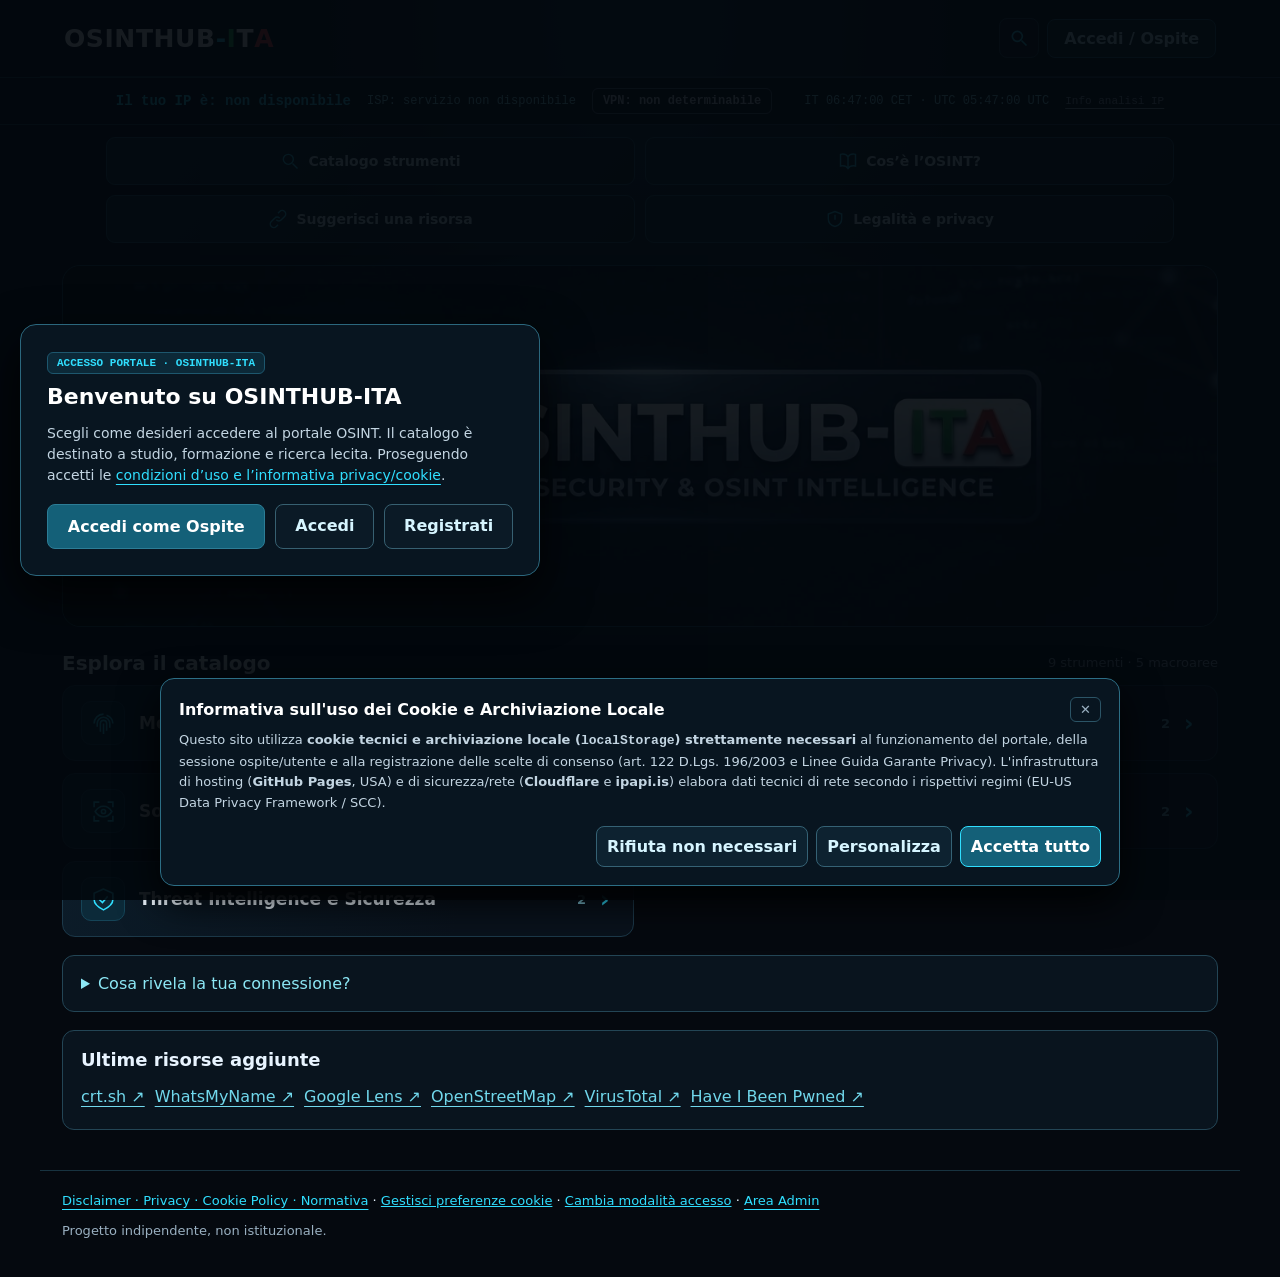
<file: index.html>
<!DOCTYPE html>
<html lang="it">
<head>
  <meta charset="utf-8"/>
  <meta content="width=device-width,initial-scale=1" name="viewport"/>
  <title>OSINTHUB-ITA</title>
  <link href="style.css?v=9.0" rel="stylesheet"/>
</head>
<body class="home">
  <!-- Terminale Hacker Fosforo Verde & Matrix Rain -->
  <div id="hackerTerminal" class="hacker-terminal" style="display:none" aria-live="polite">
    <canvas id="matrixCanvas" class="matrix-canvas" aria-hidden="true"></canvas>
    <div class="crt-scanlines" aria-hidden="true"></div>
    <div class="terminal-window" onclick="event.stopPropagation()">
      <div class="terminal-header">
        <span class="dot red"></span><span class="dot amber"></span><span class="dot green"></span>
        <span class="terminal-title">root@osinthub-ita:~# ./boot_intel_shell.sh --secure</span>
      </div>
      <pre id="terminalOutput" class="terminal-body"></pre>
      <div class="terminal-footer">[ CLICCA OVUNQUE PER ACCEDERE AL PORTALE ]</div>
    </div>
  </div>

  <!-- Overlay Scelta Accesso (Ospite / Accedi / Registrati) -->
  <div id="welcome" class="welcome-overlay" style="display:none">
    <div class="welcome-modal-card" onclick="event.stopPropagation()">
      <div class="gate-badge">ACCESSO PORTALE · OSINTHUB-ITA</div>
      <h2>Benvenuto su OSINTHUB-ITA</h2>
      <p>Scegli come desideri accedere al portale OSINT. Il catalogo è destinato a studio, formazione e ricerca lecita. Proseguendo accetti le <a href="legal.html">condizioni d’uso e l’informativa privacy/cookie</a>.</p>
      <div class="welcome-actions">
        <button class="action" id="acceptGuest" type="button">Accedi come Ospite</button>
        <a class="action btn-outline" href="login.html?mode=login">Accedi</a>
        <a class="action btn-outline" href="login.html?mode=register">Registrati</a>
      </div>
    </div>
  </div>

  <header>
    <a class="logo" href="index.html">OSINTHUB<span>-</span><i>I</i>T<b>A</b></a>
    <div class="header-actions">
      <button aria-controls="searchPanel" aria-expanded="false" aria-label="Cerca strumenti" id="toggleSearch">
        <svg fill="none" height="20" stroke="currentColor" stroke-width="2" viewBox="0 0 24 24" width="20">
          <circle cx="10" cy="10" r="6"></circle>
          <path d="m15 15 6 6"></path>
        </svg>
      </button>
      <a class="login-link" href="login.html" id="userNav">Accedi / Ospite</a>
    </div>
    <div hidden="" id="searchPanel">
      <input aria-label="Cerca strumenti" id="search" placeholder="Cerca IP, email, immagini, strumenti…" type="search"/>
    </div>
  </header>

  <div class="netbar">
    <span id="ipinfo">Il tuo IP è: rilevamento…</span>
    <span id="netinfo">ISP: rilevamento…</span>
    <span id="vpninfo">VPN: non determinabile</span>
    <span id="countryinfo"></span>
    <span class="clocks">IT <span id="itclock"></span> · UTC <span id="utcclock"></span></span>
    <a class="netprivacy" href="legal.html#network">Info analisi IP</a>
  </div>

  <nav class="home-shortcuts" aria-label="Collegamenti rapidi">
    <a href="#catalogo">
      <svg aria-hidden="true" viewBox="0 0 24 24" fill="none" stroke="currentColor" stroke-width="1.7">
        <circle cx="10" cy="10" r="6"></circle>
        <path d="m15 15 6 6"></path>
      </svg>
      <span>Catalogo strumenti</span>
    </a>
    <a href="fondamenti.html">
      <svg aria-hidden="true" viewBox="0 0 24 24" fill="none" stroke="currentColor" stroke-width="1.7">
        <path d="M12 7v14M3 4c4-1 7 0 9 3 2-3 5-4 9-3v14c-4-1-7 0-9 3-2-3-5-4-9-3z"/>
      </svg>
      <span>Cos’è l’OSINT?</span>
    </a>
    <a href="report.html?kind=new">
      <svg aria-hidden="true" viewBox="0 0 24 24" fill="none" stroke="currentColor" stroke-width="1.7">
        <path d="M10 13a4 4 0 0 0 6 0l4-4a4 4 0 0 0-6-6l-2 2M14 11a4 4 0 0 0-6 0l-4 4a4 4 0 0 0 6 6l2-2"/>
      </svg>
      <span>Suggerisci una risorsa</span>
    </a>
    <a href="legal.html">
      <svg aria-hidden="true" viewBox="0 0 24 24" fill="none" stroke="currentColor" stroke-width="1.7">
        <path d="M12 3 4 6v6c0 5 4 8 8 9 4-1 8-4 8-9V6z"></path>
        <path d="M12 7v6m0 3h.01"></path>
      </svg>
      <span>Legalità e privacy</span>
    </a>
  </nav>

  <main>
    <section class="hero hero-clean" aria-label="Banner OSINTHUB-ITA">
      <img alt="OSINTHUB-ITA Cybersecurity & OSINT Intelligence" class="hero-banner-img" src="hero.webp"/>
    </section>

    <section aria-label="Catalogo OSINT" id="catalogo">
      <div class="catalog-head">
        <h2>Esplora il catalogo</h2>
        <p aria-live="polite" id="count"></p>
      </div>
      <div aria-label="Categorie" id="categories"></div>
      <div id="cards"></div>
    </section>

    <details class="intel-panel">
      <summary>Cosa rivela la tua connessione?</summary>
      <dl id="footprint"></dl>
      <p id="mapinfo">Posizione IP non ancora rilevata.</p>
      <svg aria-label="Mappa geografica schematica" id="ipmap" role="img" viewBox="0 0 360 180" xmlns="http://www.w3.org/2000/svg">
        <g fill="none" stroke="#284657">
          <path d="M0 45H360M0 90H360M0 135H360M60 0V180M120 0V180M180 0V180M240 0V180M300 0V180"></path>
          <path d="M15 30L45 14 85 20 115 35 95 60 76 65 70 85 48 75 30 52ZM88 90L120 100 128 120 105 162 94 144ZM165 42L180 25 210 32 225 20 275 25 330 45 310 70 275 68 255 92 233 70 205 65 190 52ZM165 68L200 65 218 89 198 135 180 125 160 90ZM290 115L330 112 342 135 310 146Z" fill="#193746"></path>
        </g>
        <circle cx="180" cy="90" fill="#00e5ff" id="mapdot" r="4" visibility="hidden"></circle>
      </svg>
      <small>Posizione indicativa dell’IP pubblico, non GPS. Mappa schematica.</small>
    </details>

    <section class="intel-panel">
      <h2>Ultime risorse aggiunte</h2>
      <div id="recentlinks"></div>
    </section>
  </main>

  <footer>
    <div class="footer-links">
      <a href="legal.html">Disclaimer · Privacy · Cookie Policy · Normativa</a>
      <span aria-hidden="true"> · </span>
      <button class="link-btn" id="openCookiePrefs" type="button">Gestisci preferenze cookie</button>
      <span aria-hidden="true"> · </span>
      <button class="link-btn" id="switchAccessMode" type="button">Cambia modalità accesso</button>
      <span aria-hidden="true"> · </span>
      <a href="admin.html">Area Admin</a>
    </div>
    <p>Progetto indipendente, non istituzionale.</p>
  </footer>

  <!-- Banner Cookie Obbligatori -->
  <aside aria-label="Informativa sui cookie" class="cookie-banner" hidden="" id="cookieBanner" role="region">
    <div class="cookie-content">
      <div class="cookie-header">
        <strong>Informativa sull'uso dei Cookie e Archiviazione Locale</strong>
        <button aria-label="Chiudi e mantieni solo cookie tecnici" class="cookie-close" id="cookieCloseX" title="Chiudi (solo tecnici)" type="button">✕</button>
      </div>
      <p>
        Questo sito utilizza <strong>cookie tecnici e archiviazione locale (<code>localStorage</code>) strettamente necessari</strong> al funzionamento del portale, della sessione ospite/utente e alla registrazione delle scelte di consenso (art. 122 D.Lgs. 196/2003 e Linee Guida Garante Privacy). L'infrastruttura di hosting (<strong>GitHub Pages</strong>, USA) e di sicurezza/rete (<strong>Cloudflare</strong> e <strong>ipapi.is</strong>) elabora dati tecnici di rete secondo i rispettivi regimi (EU-US Data Privacy Framework / SCC).
      </p>
      <div class="cookie-prefs" hidden="" id="cookiePrefsPanel">
        <label class="cookie-opt">
          <input checked="" disabled="" type="checkbox"/>
          <span><strong>Tecnici e strettamente necessari (Sempre attivi)</strong> — Indispensabili per sicurezza, navigazione, gestione sessione e prova del consenso.</span>
        </label>
        <label class="cookie-opt">
          <input id="optFunctional" type="checkbox"/>
          <span><strong>Funzionali e preferenze interfaccia</strong> — Memorizzano filtri, preferiti e impostazioni locali sul dispositivo.</span>
        </label>
        <label class="cookie-opt">
          <input id="optNetworkDiag" type="checkbox" checked=""/>
          <span><strong>Diagnostica rete e analisi IP/VPN (Cloudflare / ipapi.is)</strong> — Rilevamento in tempo reale di IP pubblico, ASN e stato VPN tramite Worker Cloudflare.</span>
        </label>
      </div>
      <div class="cookie-actions">
        <button class="btn-cookie-reject" id="cookieReject" type="button">Rifiuta non necessari</button>
        <button class="btn-cookie-custom" id="cookieCustomize" type="button">Personalizza</button>
        <button class="btn-cookie-save" hidden="" id="cookieSavePrefs" type="button">Salva preferenze</button>
        <button class="btn-cookie-accept" id="cookieAcceptAll" type="button">Accetta tutto</button>
      </div>
    </div>
  </aside>

  <script src="app.js?v=9.0"></script>
  <script src="intelligence.js?v=9.0"></script>
</body>
</html>
</file>
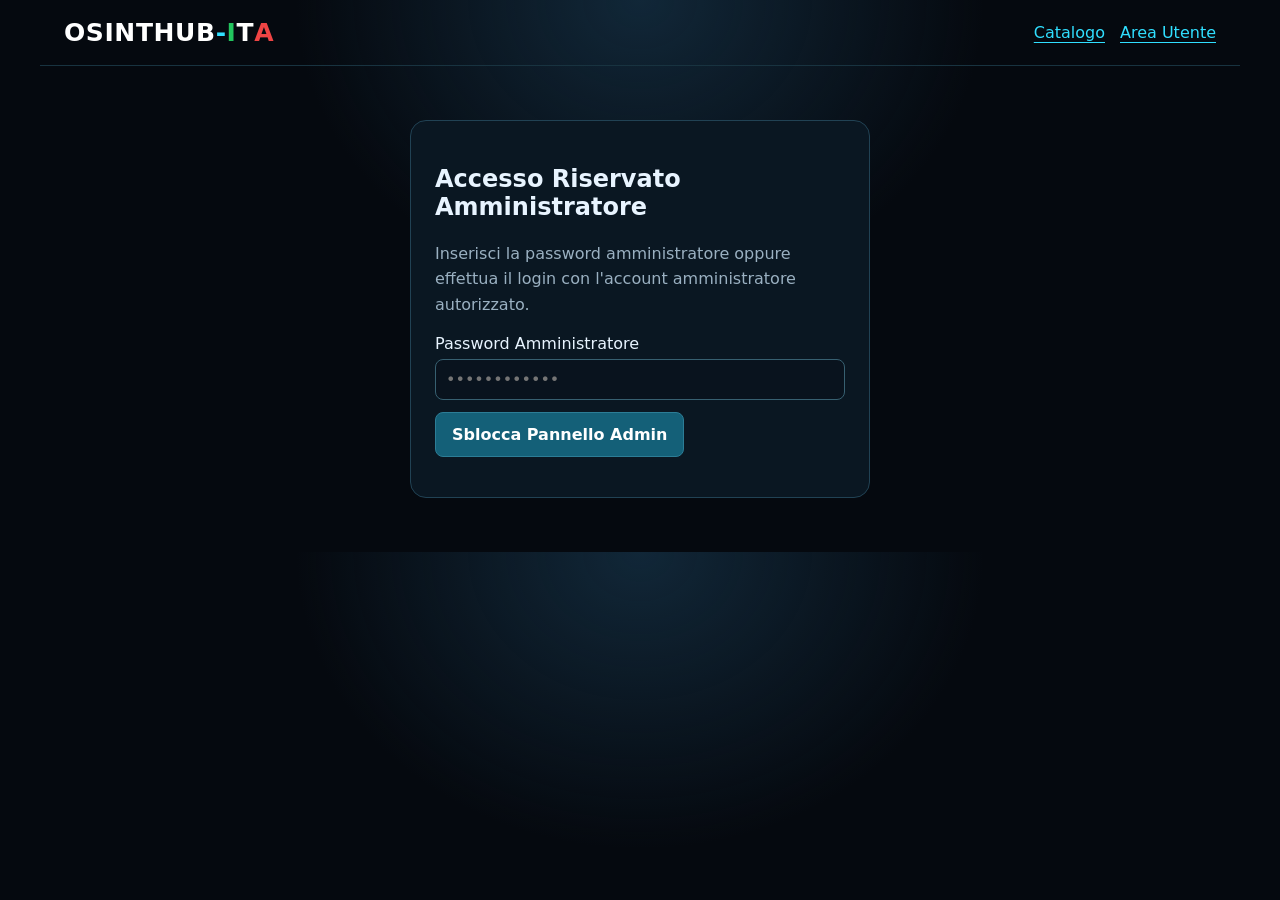
<file: admin.html>
<!doctype html>
<html lang="it">
<head>
  <meta charset="utf-8">
  <meta name="viewport" content="width=device-width,initial-scale=1">
  <title>Pannello Amministratore | OSINTHUB-ITA</title>
  <link rel="stylesheet" href="style.css?v=9.0">
</head>
<body>
  <header>
    <a class="logo" href="index.html">OSINTHUB<span>-</span><i>I</i>T<b>A</b></a>
    <nav>
      <a href="index.html">Catalogo</a>
      <a href="user.html">Area Utente</a>
    </nav>
  </header>

  <main>
    <section id="adminLockScreen" class="auth-panel">
      <h1>Accesso Riservato Amministratore</h1>
      <p>Inserisci la password amministratore oppure effettua il login con l'account amministratore autorizzato.</p>
      <label>Password Amministratore
        <input type="password" id="adminPinInput" placeholder="••••••••••••" autocomplete="current-password">
      </label>
      <button type="button" class="action" id="unlockAdminBtn">Sblocca Pannello Admin</button>
      <p id="adminLockMsg" class="red"></p>
    </section>

    <section id="adminWorkspace" hidden>
      <div class="catalog-head">
        <div>
          <span class="gate-badge">CONTROLLO CENTRALE · ADMIN</span>
          <h1 style="margin:6px 0">Pannello Amministratore OSINTHUB-ITA</h1>
        </div>
        <button type="button" class="btn-cookie-reject" id="lockAdminBtn">Blocca ed Esci</button>
      </div>

      <div class="stats-grid">
        <div class="stat-card">
          <small>STRUMENTI CATALOGO</small>
          <strong id="statTools">0</strong>
        </div>
        <div class="stat-card">
          <small>UTENTI REGISTRATI</small>
          <strong id="statUsers">0</strong>
        </div>
        <div class="stat-card">
          <small>SEGNALAZIONI RICEVUTE</small>
          <strong id="statReports">0</strong>
        </div>
        <div class="stat-card">
          <small>SINCRONIZZAZIONE UTENTI</small>
          <strong id="statSyncMode" style="font-size:15px;color:#30dfff">VERIFICA…</strong>
        </div>
      </div>

      <div class="intel-panel">
        <h2>👥 Utenti Registrati (Cross-Device / Cloud & Locali)</h2>
        <div id="syncBannerInfo"></div>
        <div id="adminUsersList"></div>
      </div>

      <div class="intel-panel">
        <h2>🚩 Segnalazioni e Suggerimenti Utenti</h2>
        <div id="adminReportsList"></div>
      </div>

      <div class="intel-panel">
        <h2>➕ Aggiungi Nuovo Strumento al Catalogo</h2>
        <form id="addToolForm">
          <input type="text" id="tName" placeholder="Nome strumento (es. Shodan)" required>
          <input type="url" id="tUrl" placeholder="URL https://..." required>
          <select id="tCategory" required>
            <option value="Motori di ricerca e Dorking">Motori di ricerca e Dorking</option>
            <option value="Rete, Domini e IP">Rete, Domini e IP</option>
            <option value="Social Media e Persone">Social Media e Persone</option>
            <option value="Immagini, Video e Mappe">Immagini, Video e Mappe</option>
            <option value="Threat Intelligence e Sicurezza">Threat Intelligence e Sicurezza</option>
          </select>
          <input type="text" id="tTopic" placeholder="Sotto-argomento (es. Analisi IP)" required>
          <select id="tPrice">
            <option value="Gratuito">Gratuito</option>
            <option value="Freemium">Freemium</option>
            <option value="A pagamento">A pagamento</option>
          </select>
          <textarea id="tDesc" rows="2" placeholder="Breve descrizione operativa..." required></textarea>
          <button type="submit" class="action">Aggiungi al Catalogo</button>
        </form>
        <hr style="border:0;border-top:1px solid #1c394a;margin:18px 0">
        <button type="button" class="action" id="downloadJsonBtn">Scarica resources.json aggiornato</button>
      </div>
    </section>
  </main>

  <script>
  'use strict';
  const $ = id => document.getElementById(id);
  const ADMIN_PASS_HASH = 'c8d45d05a4ea4c7353d3be06e4ef1bc45be7e822ba895bcbe422f71c432b38bb';

  const SUPABASE_URL = '';
  const SUPABASE_ANON_KEY = '';

  let tools = [];

  async function verifyAdminPass(str){
    if(window.crypto && window.crypto.subtle){
      try{
        const buf = await crypto.subtle.digest('SHA-256', new TextEncoder().encode(str));
        const hex = Array.from(new Uint8Array(buf)).map(b => b.toString(16).padStart(2, '0')).join('');
        return hex === ADMIN_PASS_HASH;
      }catch{}
    }
    return btoa(str) === 'MTIzNDU2QXNkZmdo';
  }

  function checkAdminAccess(){
    try{
      const user = JSON.parse(localStorage.getItem('osinthub_user') || 'null');
      const pinOk = sessionStorage.getItem('osinthub_admin_unlocked') === '1';
      if((user && user.role === 'admin') || pinOk){
        $('adminLockScreen').hidden = true;
        $('adminWorkspace').hidden = false;
        initDashboard();
      }
    }catch{}
  }

  $('unlockAdminBtn').onclick = async () => {
    const val = $('adminPinInput').value.trim();
    const ok = await verifyAdminPass(val);
    if(ok){
      sessionStorage.setItem('osinthub_admin_unlocked', '1');
      checkAdminAccess();
    } else {
      $('adminLockMsg').textContent = 'Password amministratore non valida.';
    }
  };

  $('adminPinInput').addEventListener('keydown', (e) => {
    if(e.key === 'Enter') $('unlockAdminBtn').click();
  });

  $('lockAdminBtn').onclick = () => {
    sessionStorage.removeItem('osinthub_admin_unlocked');
    location.href = 'index.html';
  };

  async function fetchCloudUsers(){
    if(!SUPABASE_URL || !SUPABASE_ANON_KEY) return null;
    try{
      const res = await fetch(SUPABASE_URL + '/rest/v1/profiles?select=email,display_name,role,created_at&order=created_at.desc', {
        headers: { 'apikey': SUPABASE_ANON_KEY, 'Authorization': 'Bearer ' + SUPABASE_ANON_KEY }
      });
      if(res.ok) return await res.json();
    }catch{}
    return null;
  }

  async function initDashboard(){
    try{
      const r = await fetch('resources.json?v=' + Date.now());
      if(r.ok) tools = await r.json();
    }catch{}
    $('statTools').textContent = tools.length;

    const uBox = $('adminUsersList');
    const syncBanner = $('syncBannerInfo');
    uBox.replaceChildren();

    const cloudUsers = await fetchCloudUsers();
    const localAccounts = Object.values(JSON.parse(localStorage.getItem('osinthub_local_accounts') || '{}'));

    if(cloudUsers){
      $('statSyncMode').textContent = 'CLOUD SUPABASE ATTIVO';
      $('statSyncMode').style.color = '#4ade80';
      syncBanner.innerHTML = '<p class="green">Sincronizzazione cloud attiva: stai visualizzando tutti gli utenti registrati da qualsiasi dispositivo.</p>';
      $('statUsers').textContent = cloudUsers.length;
      if(!cloudUsers.length){
        uBox.innerHTML = '<p>Nessun utente registrato nel database cloud.</p>';
      } else {
        cloudUsers.forEach(acc => {
          const row = document.createElement('div');
          row.className = 'admin-row';
          row.innerHTML = `<div><strong>${acc.display_name || acc.email.split('@')[0]}</strong> — <code>${acc.email}</code><br><small>Registrato il: ${new Date(acc.created_at).toLocaleDateString('it-IT')} · Ruolo: ${acc.role}</small></div>`;
          uBox.append(row);
        });
      }
    } else {
      $('statSyncMode').textContent = 'SOLO LOCALE (BROWSER)';
      $('statSyncMode').style.color = '#fbbf24';
      syncBanner.innerHTML = '<p style="background:#071622;border-left:3px solid #fbbf24;padding:10px 12px;border-radius:6px;font-size:13px"><strong>Nota tecnica:</strong> GitHub Pages è un hosting statico privo di database proprio. Finché non inserisci <code>SUPABASE_URL</code> e <code>SUPABASE_ANON_KEY</code> in <code>login.html</code> e <code>admin.html</code> (eseguendo lo script SQL <code>backend-draft.sql</code> su Supabase), le registrazioni restano salvate nella memoria locale del singolo dispositivo (PC o smartphone) su cui sono state create.</p>';
      $('statUsers').textContent = localAccounts.length;
      if(!localAccounts.length){
        uBox.innerHTML = '<p>Nessun utente registrato nella memoria locale di questo dispositivo.</p>';
      } else {
        localAccounts.forEach(acc => {
          const row = document.createElement('div');
          row.className = 'admin-row';
          row.innerHTML = `<div><strong>${acc.name}</strong> — <code>${acc.email}</code><br><small>Registrato il: ${new Date(acc.created).toLocaleDateString('it-IT')} · Ruolo: ${acc.role}</small></div>
            <button type="button" class="btn-secondary" onclick="toggleRole('${acc.email}')">Cambia Ruolo</button>`;
          uBox.append(row);
        });
      }
    }

    const reports = JSON.parse(localStorage.getItem('osinthub_reports') || '[]');
    $('statReports').textContent = reports.length;
    const rBox = $('adminReportsList');
    rBox.replaceChildren();
    if(!reports.length){
      rBox.innerHTML = '<p>Nessuna nuova segnalazione in coda.</p>';
    } else {
      reports.forEach((rep, i) => {
        const row = document.createElement('div');
        row.className = 'admin-row';
        row.innerHTML = `<div><strong>${rep.name}</strong> (<a href="${rep.url}" target="_blank">${rep.url}</a>)<br><small>${rep.note} · Inviato da: ${rep.author || 'Ospite'}</small></div>
          <button type="button" class="btn-cookie-reject" onclick="deleteReport(${i})">Archivia</button>`;
        rBox.append(row);
      });
    }
  }

  window.toggleRole = (email) => {
    const users = JSON.parse(localStorage.getItem('osinthub_local_accounts') || '{}');
    if(users[email]){
      users[email].role = users[email].role === 'admin' ? 'user' : 'admin';
      localStorage.setItem('osinthub_local_accounts', JSON.stringify(users));
      initDashboard();
    }
  };

  window.deleteReport = (idx) => {
    const reports = JSON.parse(localStorage.getItem('osinthub_reports') || '[]');
    reports.splice(idx, 1);
    localStorage.setItem('osinthub_reports', JSON.stringify(reports));
    initDashboard();
  };

  $('addToolForm').onsubmit = (e) => {
    e.preventDefault();
    tools.push({
      name: $('tName').value.trim(),
      url: $('tUrl').value.trim(),
      category: $('tCategory').value,
      topic: $('tTopic').value.trim(),
      price: $('tPrice').value,
      description: $('tDesc').value.trim()
    });
    $('statTools').textContent = tools.length;
    e.target.reset();
    alert('Strumento aggiunto! Ricorda di scaricare resources.json aggiornato.');
  };

  $('downloadJsonBtn').onclick = () => {
    const blob = new Blob([JSON.stringify(tools, null, 2)], {type: 'application/json'});
    const a = document.createElement('a');
    a.href = URL.createObjectURL(blob);
    a.download = 'resources.json';
    a.click();
  };

  checkAdminAccess();
  </script>
</body>
</html>
</file>
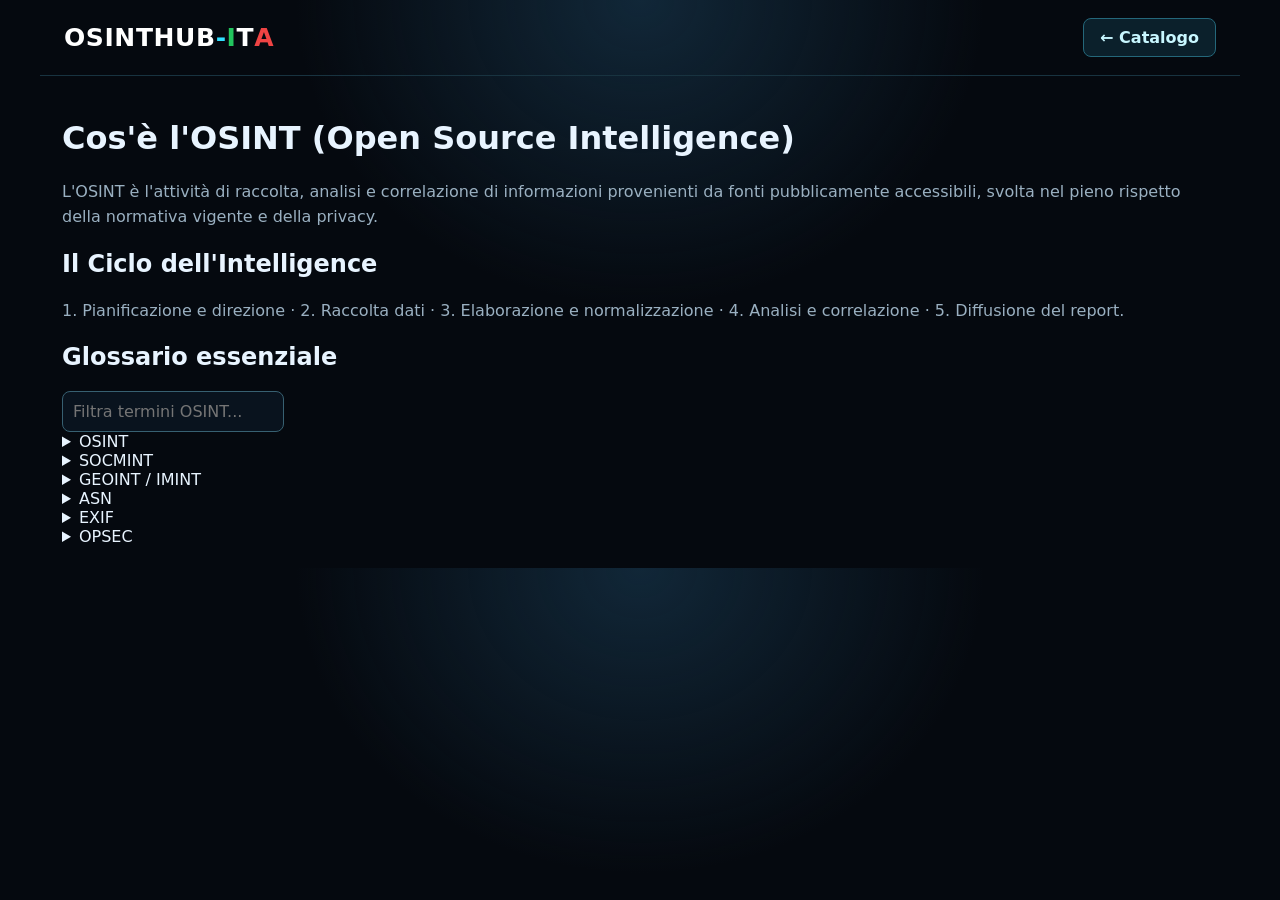
<file: fondamenti.html>
<!doctype html>
<html lang="it">
<head>
  <meta charset="utf-8">
  <meta name="viewport" content="width=device-width,initial-scale=1">
  <title>Cos'è l'OSINT | OSINTHUB-ITA</title>
  <link rel="stylesheet" href="style.css?v=9.0">
</head>
<body>
  <header>
    <a class="logo" href="index.html">OSINTHUB<span>-</span><i>I</i>T<b>A</b></a>
    <a class="login-link" href="index.html">← Catalogo</a>
  </header>
  <main class="learning">
    <h1>Cos'è l'OSINT (Open Source Intelligence)</h1>
    <p>L'OSINT è l'attività di raccolta, analisi e correlazione di informazioni provenienti da fonti pubblicamente accessibili, svolta nel pieno rispetto della normativa vigente e della privacy.</p>
    <article>
      <h2>Il Ciclo dell'Intelligence</h2>
      <p>1. Pianificazione e direzione · 2. Raccolta dati · 3. Elaborazione e normalizzazione · 4. Analisi e correlazione · 5. Diffusione del report.</p>
    </article>
    <article>
      <h2>Glossario essenziale</h2>
      <input type="search" id="glossSearch" placeholder="Filtra termini OSINT...">
      <div id="glossaryList"></div>
    </article>
  </main>
  <script src="glossario.js?v=9.0"></script>
</body>
</html>
</file>
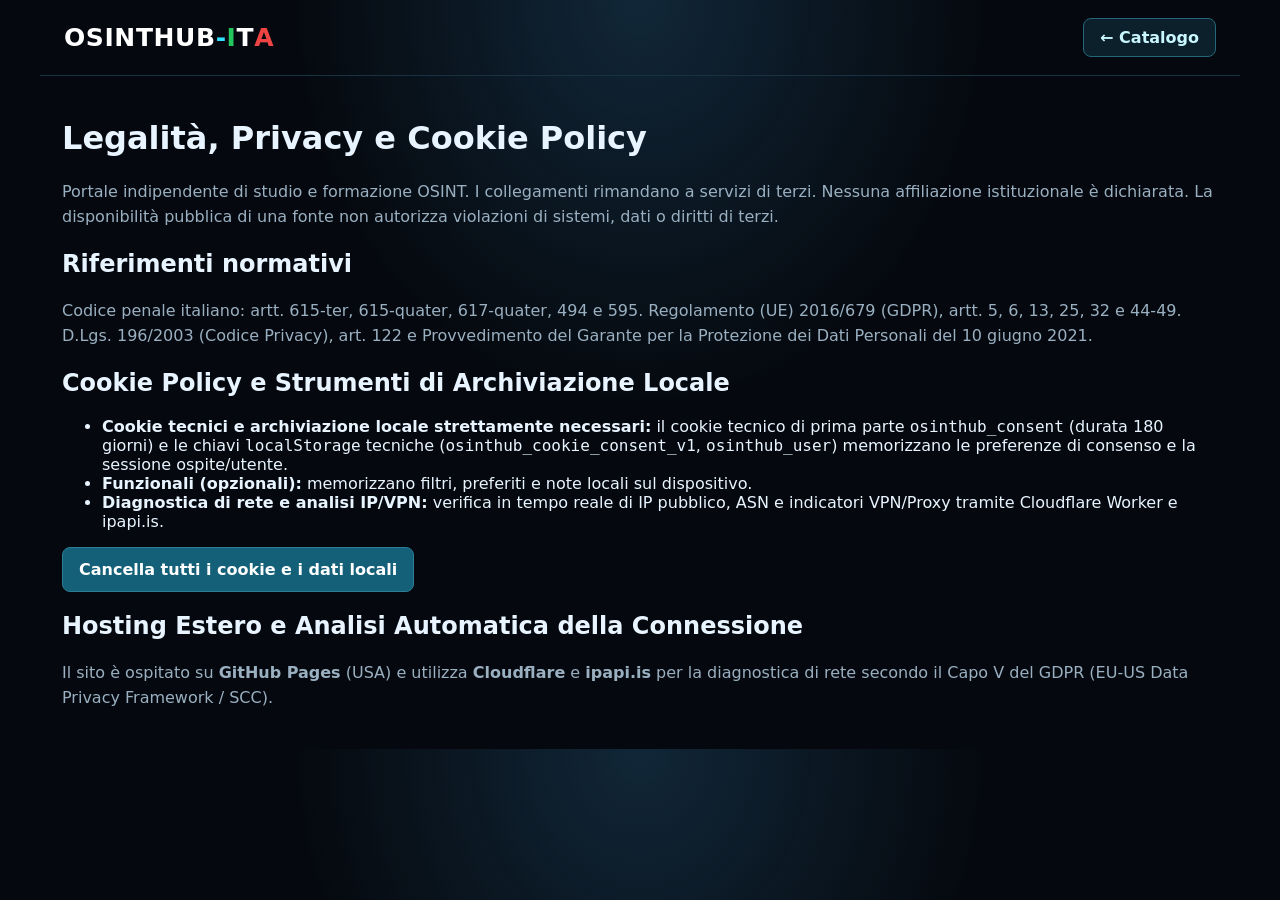
<file: legal.html>
<!doctype html>
<html lang="it">
<head>
  <meta charset="utf-8">
  <meta name="viewport" content="width=device-width,initial-scale=1">
  <title>Legalità, Privacy e Cookie Policy | OSINTHUB-ITA</title>
  <link rel="stylesheet" href="style.css?v=9.0">
</head>
<body>
  <header>
    <a class="logo" href="index.html">OSINTHUB<span>-</span><i>I</i>T<b>A</b></a>
    <a class="login-link" href="index.html">← Catalogo</a>
  </header>
  <main>
    <h1>Legalità, Privacy e Cookie Policy</h1>
    <p>Portale indipendente di studio e formazione OSINT. I collegamenti rimandano a servizi di terzi. Nessuna affiliazione istituzionale è dichiarata. La disponibilità pubblica di una fonte non autorizza violazioni di sistemi, dati o diritti di terzi.</p>
    <h2>Riferimenti normativi</h2>
    <p>Codice penale italiano: artt. 615-ter, 615-quater, 617-quater, 494 e 595. Regolamento (UE) 2016/679 (GDPR), artt. 5, 6, 13, 25, 32 e 44-49. D.Lgs. 196/2003 (Codice Privacy), art. 122 e Provvedimento del Garante per la Protezione dei Dati Personali del 10 giugno 2021.</p>
    <h2 id="cookie">Cookie Policy e Strumenti di Archiviazione Locale</h2>
    <ul>
      <li><strong>Cookie tecnici e archiviazione locale strettamente necessari:</strong> il cookie tecnico di prima parte <code>osinthub_consent</code> (durata 180 giorni) e le chiavi <code>localStorage</code> tecniche (<code>osinthub_cookie_consent_v1</code>, <code>osinthub_user</code>) memorizzano le preferenze di consenso e la sessione ospite/utente.</li>
      <li><strong>Funzionali (opzionali):</strong> memorizzano filtri, preferiti e note locali sul dispositivo.</li>
      <li><strong>Diagnostica di rete e analisi IP/VPN:</strong> verifica in tempo reale di IP pubblico, ASN e indicatori VPN/Proxy tramite Cloudflare Worker e ipapi.is.</li>
    </ul>
    <button type="button" class="action" onclick="localStorage.clear();sessionStorage.clear();document.cookie='osinthub_consent=; Max-Age=0; path=/';location.href='index.html'">Cancella tutti i cookie e i dati locali</button>
    <h2 id="network">Hosting Estero e Analisi Automatica della Connessione</h2>
    <p>Il sito è ospitato su <strong>GitHub Pages</strong> (USA) e utilizza <strong>Cloudflare</strong> e <strong>ipapi.is</strong> per la diagnostica di rete secondo il Capo V del GDPR (EU-US Data Privacy Framework / SCC).</p>
  </main>
</body>
</html>
</file>
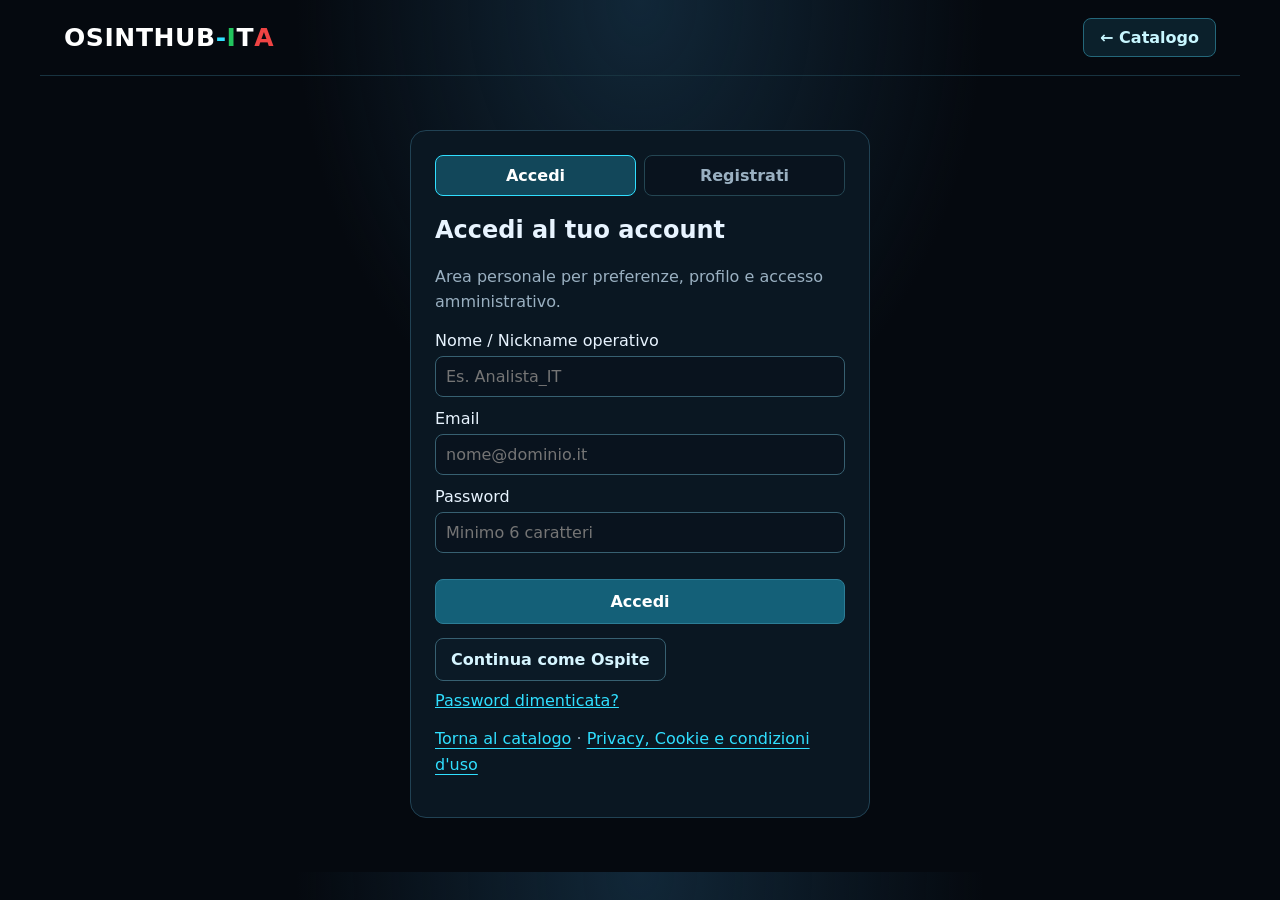
<file: login.html>
<!doctype html>
<html lang="it">
<head>
  <meta charset="utf-8">
  <meta name="viewport" content="width=device-width,initial-scale=1">
  <title>Accesso e Registrazione | OSINTHUB-ITA</title>
  <link rel="stylesheet" href="style.css?v=9.0">
</head>
<body>
  <header>
    <a class="logo" href="index.html">OSINTHUB<span>-</span><i>I</i>T<b>A</b></a>
    <a class="login-link" href="index.html">← Catalogo</a>
  </header>

  <main>
    <section class="auth-panel">
      <div class="auth-tabs" role="tablist">
        <button type="button" class="auth-tab active" id="tabLogin">Accedi</button>
        <button type="button" class="auth-tab" id="tabRegister">Registrati</button>
      </div>

      <h1 id="authHeading">Accedi al tuo account</h1>
      <p id="authSub">Area personale per preferenze, profilo e accesso amministrativo.</p>

      <div id="authStatus" class="auth-status" role="status" hidden></div>

      <form id="authForm">
        <label id="nameField" hidden>
          Nome / Nickname operativo
          <input type="text" id="authName" placeholder="Es. Analista_IT" autocomplete="name">
        </label>
        <label>
          Email
          <input type="email" id="authEmail" required placeholder="nome@dominio.it" autocomplete="email">
        </label>
        <label>
          Password
          <input type="password" id="authPassword" required minlength="6" placeholder="Minimo 6 caratteri" autocomplete="current-password">
        </label>
        <button type="submit" class="action" id="authSubmitBtn">Accedi</button>
      </form>

      <div class="auth-secondary-actions">
        <button type="button" class="btn-secondary" id="guestLoginBtn">Continua come Ospite</button>
        <button type="button" class="link-btn" id="resetPwdBtn">Password dimenticata?</button>
      </div>

      <div id="activeAccountBox" class="active-account-box" hidden>
        <p id="activeAccountInfo"></p>
        <div class="welcome-actions">
          <a href="user.html" class="action">Apri Area Utente</a>
          <a href="admin.html" class="btn-secondary" id="goAdminPanelBtn" hidden>Pannello Admin</a>
          <button type="button" class="btn-cookie-reject" id="logoutBtn">Disconnetti</button>
        </div>
      </div>

      <p class="gate-legal-note">
        <a href="index.html">Torna al catalogo</a> · <a href="legal.html">Privacy, Cookie e condizioni d'uso</a>
      </p>
    </section>
  </main>

  <script>
  'use strict';
  const SUPABASE_URL = '';
  const SUPABASE_ANON_KEY = '';
  const ADMIN_EMAILS = ['admin@osinthub-ita.it'];

  const $ = id => document.getElementById(id);
  let mode = new URLSearchParams(location.search).get('mode') === 'register' ? 'register' : 'login';

  function setStatus(msg, isError = false){
    const box = $('authStatus');
    box.hidden = false;
    box.textContent = msg;
    box.style.borderColor = isError ? '#ef4444' : '#22c55e';
    box.style.color = isError ? '#fca5a5' : '#86efac';
  }

  function updateModeUI(){
    const isReg = mode === 'register';
    $('tabLogin').classList.toggle('active', !isReg);
    $('tabRegister').classList.toggle('active', isReg);
    $('nameField').hidden = !isReg;
    $('authHeading').textContent = isReg ? 'Crea un account OSINTHUB-ITA' : 'Accedi al tuo account';
    $('authSubmitBtn').textContent = isReg ? 'Registrati ora' : 'Accedi';
  }

  $('tabLogin').onclick = () => { mode = 'login'; updateModeUI(); };
  $('tabRegister').onclick = () => { mode = 'register'; updateModeUI(); };
  updateModeUI();

  function checkExistingSession(){
    try{
      const user = JSON.parse(localStorage.getItem('osinthub_user') || 'null');
      if(user && !user.guest){
        $('activeAccountBox').hidden = false;
        $('activeAccountInfo').textContent = 'Sessione attiva: ' + (user.name || user.email) + (user.role === 'admin' ? ' [AMMINISTRATORE]' : '');
        if(user.role === 'admin') $('goAdminPanelBtn').hidden = false;
      }
    }catch{}
  }
  checkExistingSession();

  $('authForm').onsubmit = async (e) => {
    e.preventDefault();
    const email = $('authEmail').value.trim().toLowerCase();
    const password = $('authPassword').value;
    const name = $('authName').value.trim() || email.split('@')[0];
    const isAdmin = ADMIN_EMAILS.includes(email);

    if(SUPABASE_URL && SUPABASE_ANON_KEY){
      try{
        const endpoint = mode === 'register' ? '/auth/v1/signup' : '/auth/v1/token?grant_type=password';
        const res = await fetch(SUPABASE_URL + endpoint, {
          method: 'POST',
          headers: { 'apikey': SUPABASE_ANON_KEY, 'Content-Type': 'application/json' },
          body: JSON.stringify({ email, password, data: { name } })
        });
        const data = await res.json();
        if(!res.ok) throw new Error(data.error_description || data.msg || 'Errore autenticazione');
        const role = (data.user?.app_metadata?.role === 'admin' || isAdmin) ? 'admin' : 'user';
        if(mode === 'register'){
          await fetch(SUPABASE_URL + '/rest/v1/profiles', {
            method: 'POST',
            headers: { 'apikey': SUPABASE_ANON_KEY, 'Authorization': 'Bearer ' + (data.access_token || SUPABASE_ANON_KEY), 'Content-Type': 'application/json', 'Prefer': 'return=minimal' },
            body: JSON.stringify({ id: data.user?.id, email, display_name: name, role })
          }).catch(()=>{});
          setStatus('Registrazione completata! Controlla la tua casella email per confermare l’account.');
          return;
        }
        localStorage.setItem('osinthub_user', JSON.stringify({ email, name, role, token: data.access_token, guest: false }));
        localStorage.setItem('legalSeen', '1');
        location.href = 'index.html?logged=1';
      }catch(err){
        setStatus(err.message, true);
      }
      return;
    }

    const users = JSON.parse(localStorage.getItem('osinthub_local_accounts') || '{}');
    if(mode === 'register'){
      if(users[email]){
        setStatus('Questa email risulta già registrata. Passa ad "Accedi".', true);
        return;
      }
      users[email] = { name, email, password, role: isAdmin ? 'admin' : 'user', created: new Date().toISOString() };
      localStorage.setItem('osinthub_local_accounts', JSON.stringify(users));
      localStorage.setItem('osinthub_user', JSON.stringify({ email, name, role: users[email].role, guest: false }));
      localStorage.setItem('legalSeen', '1');
      setStatus('Account registrato! Accesso in corso...');
      setTimeout(() => { location.href = 'index.html?logged=1'; }, 600);
    } else {
      const acc = users[email];
      if(!acc || acc.password !== password){
        setStatus('Credenziali non valide o account non registrato.', true);
        return;
      }
      localStorage.setItem('osinthub_user', JSON.stringify({ email, name: acc.name, role: acc.role, guest: false }));
      localStorage.setItem('legalSeen', '1');
      location.href = 'index.html?logged=1';
    }
  };

  $('guestLoginBtn').onclick = () => {
    localStorage.setItem('osinthub_user', JSON.stringify({ name: 'Ospite', guest: true }));
    localStorage.setItem('legalSeen', '1');
    location.href = 'index.html';
  };

  $('resetPwdBtn').onclick = async () => {
    const email = $('authEmail').value.trim().toLowerCase();
    if(!email){
      setStatus('Inserisci prima la tua email nel campo sopra per richiedere il recupero.', true);
      return;
    }
    if(SUPABASE_URL && SUPABASE_ANON_KEY){
      await fetch(SUPABASE_URL + '/auth/v1/recover', {
        method: 'POST',
        headers: { 'apikey': SUPABASE_ANON_KEY, 'Content-Type': 'application/json' },
        body: JSON.stringify({ email })
      });
      setStatus('Se l’indirizzo è registrato, riceverai un’email con il link di ripristino password.');
    } else {
      setStatus('Per inviare email reali di recupero password inserisci URL e Anon Key Supabase in login.html.');
    }
  };

  $('logoutBtn')?.addEventListener('click', () => {
    localStorage.removeItem('osinthub_user');
    location.reload();
  });
  </script>
</body>
</html>
</file>
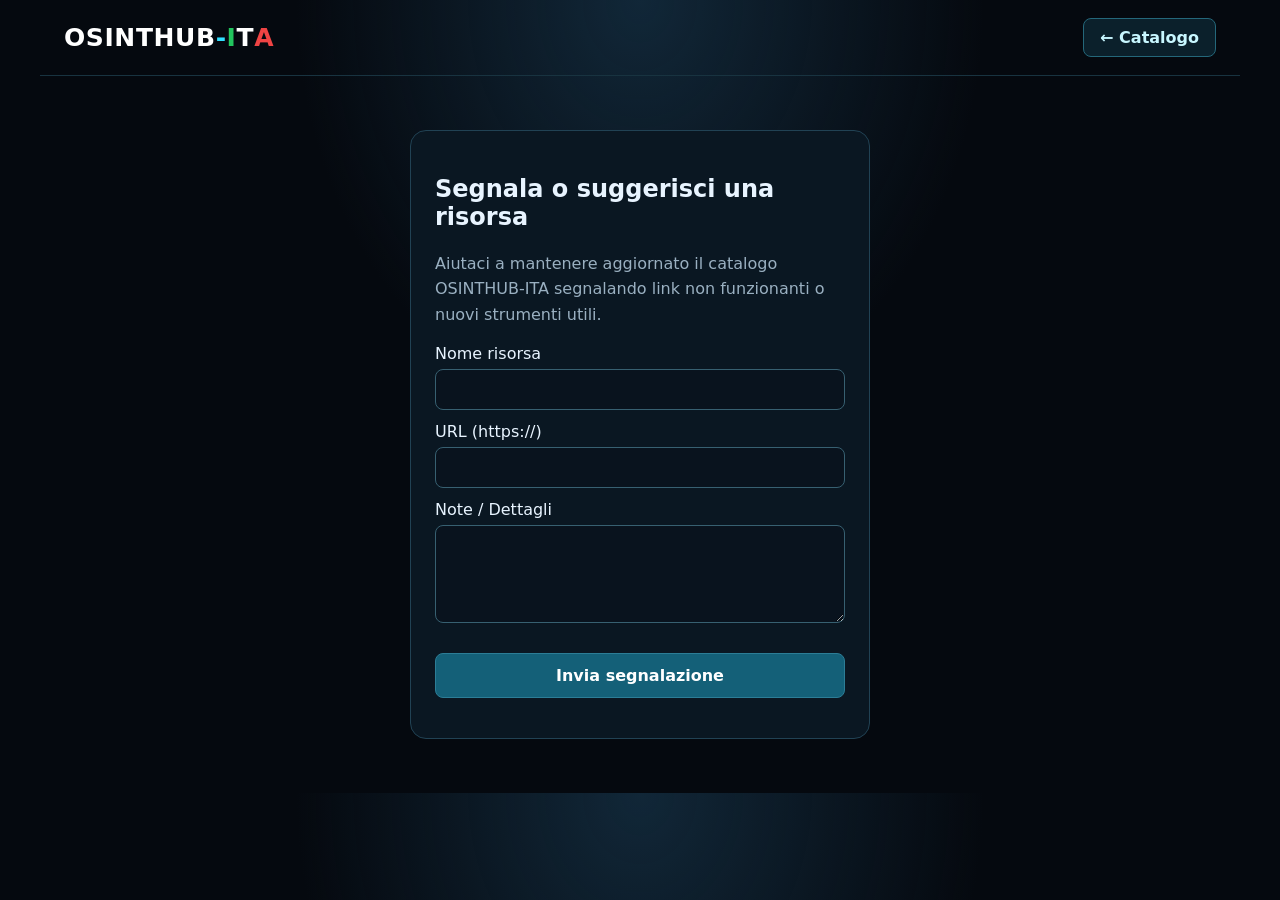
<file: report.html>
<!doctype html>
<html lang="it">
<head>
  <meta charset="utf-8">
  <meta name="viewport" content="width=device-width,initial-scale=1">
  <title>Segnala o Suggerisci | OSINTHUB-ITA</title>
  <link rel="stylesheet" href="style.css?v=9.0">
</head>
<body>
  <header>
    <a class="logo" href="index.html">OSINTHUB<span>-</span><i>I</i>T<b>A</b></a>
    <a class="login-link" href="index.html">← Catalogo</a>
  </header>
  <main>
    <section class="auth-panel">
      <h1 id="repTitle">Segnala o suggerisci una risorsa</h1>
      <p>Aiutaci a mantenere aggiornato il catalogo OSINTHUB-ITA segnalando link non funzionanti o nuovi strumenti utili.</p>
      <form id="repForm">
        <label>Nome risorsa<input type="text" id="rName" required></label>
        <label>URL (https://)<input type="url" id="rUrl" required></label>
        <label>Note / Dettagli<textarea id="rNote" rows="4" required></textarea></label>
        <button type="submit" class="action">Invia segnalazione</button>
      </form>
      <p id="repStatus" class="green"></p>
    </section>
  </main>
  <script>
    const p = new URLSearchParams(location.search);
    if(p.get('name')) document.getElementById('rName').value = p.get('name');
    if(p.get('url')) document.getElementById('rUrl').value = p.get('url');
    document.getElementById('repForm').onsubmit = (e) => {
      e.preventDefault();
      let author = 'Ospite';
      try{
        const u = JSON.parse(localStorage.getItem('osinthub_user') || 'null');
        if(u && u.email) author = u.email;
      }catch{}
      const reports = JSON.parse(localStorage.getItem('osinthub_reports') || '[]');
      reports.unshift({
        name: document.getElementById('rName').value.trim(),
        url: document.getElementById('rUrl').value.trim(),
        note: document.getElementById('rNote').value.trim(),
        author,
        status: 'In revisione',
        date: new Date().toISOString()
      });
      localStorage.setItem('osinthub_reports', JSON.stringify(reports));
      document.getElementById('repStatus').textContent = 'Segnalazione registrata correttamente! Puoi seguirla nella tua Area Utente.';
      e.target.reset();
    };
  </script>
</body>
</html>
</file>
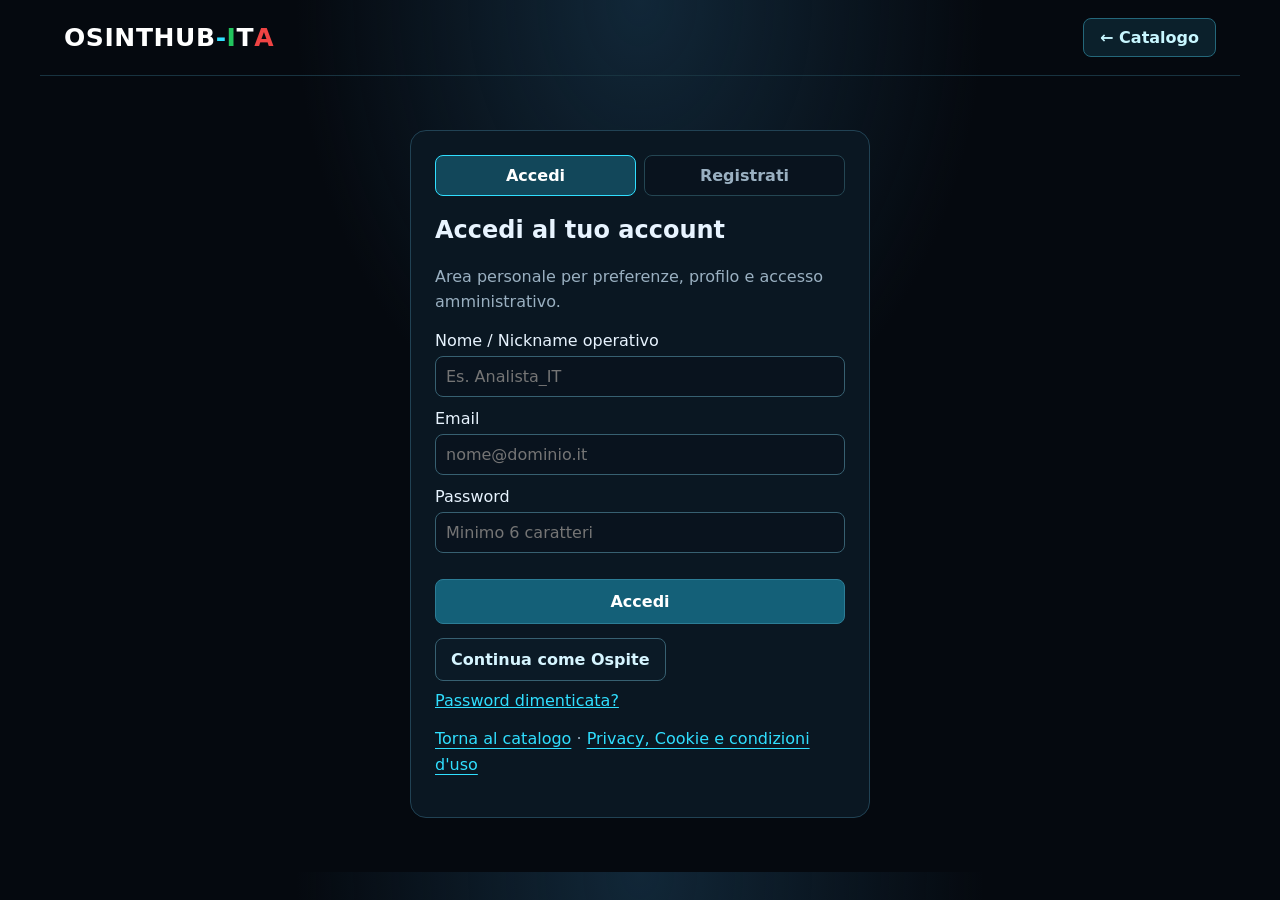
<file: user.html>
<!doctype html>
<html lang="it">
<head>
  <meta charset="utf-8">
  <meta name="viewport" content="width=device-width,initial-scale=1">
  <title>Area Personale Utente | OSINTHUB-ITA</title>
  <link rel="stylesheet" href="style.css?v=9.0">
</head>
<body>
  <header>
    <a class="logo" href="index.html">OSINTHUB<span>-</span><i>I</i>T<b>A</b></a>
    <nav>
      <a href="index.html">← Torna al Catalogo</a>
      <a href="admin.html" id="navAdminLink" hidden>🛡️ Pannello Admin</a>
    </nav>
  </header>

  <main>
    <section class="intel-panel">
      <div class="catalog-head">
        <div>
          <span class="gate-badge">AREA UTENTE REGISTRATO</span>
          <h1 id="uWelcomeTitle" style="margin:6px 0">Profilo Operatore</h1>
          <p id="uEmailInfo" style="margin:0"></p>
        </div>
        <div style="display:flex;gap:10px;flex-wrap:wrap">
          <a href="admin.html" class="action" id="btnOpenAdmin" hidden>Apri Pannello Admin</a>
          <button type="button" class="btn-cookie-reject" id="uLogoutBtn">Disconnetti</button>
        </div>
      </div>
    </section>

    <div class="user-grid">
      <section class="intel-panel">
        <h2>⭐ Strumenti OSINT Salvati (<span id="favCount">0</span>)</h2>
        <p>Puoi salvare qualsiasi strumento cliccando su <strong>☆ Salva</strong> nelle schede del catalogo.</p>
        <div id="uFavoritesList"></div>
      </section>

      <section class="intel-panel">
        <h2>📝 Note Operative Personali</h2>
        <p>I tuoi appunti privati (dork, indicatori, promemoria) salvati in locale sul tuo dispositivo.</p>
        <textarea id="uNotesArea" rows="6" style="width:100%" placeholder="Scrivi qui le tue note OSINT..."></textarea>
        <div style="margin-top:10px;display:flex;align-items:center;gap:12px">
          <button type="button" class="action" id="uSaveNotesBtn">Salva Note</button>
          <span id="uNotesStatus" class="green"></span>
        </div>
      </section>
    </div>

    <section class="intel-panel">
      <h2>📨 Le tue Segnalazioni / Risorse Suggerite</h2>
      <div id="uReportsList"></div>
    </section>
  </main>

  <script>
  'use strict';
  const $ = id => document.getElementById(id);

  let user = null;
  try{ user = JSON.parse(localStorage.getItem('osinthub_user') || 'null'); }catch{}

  if(!user || user.guest){
    location.href = 'login.html';
  } else {
    $('uWelcomeTitle').textContent = 'Benvenuto, ' + (user.name || 'Operatore');
    $('uEmailInfo').textContent = 'Account: ' + (user.email || 'Locale') + ' · Ruolo: ' + (user.role === 'admin' ? 'Amministratore' : 'Utente Standard');
    if(user.role === 'admin'){
      $('navAdminLink').hidden = false;
      $('btnOpenAdmin').hidden = false;
    }
  }

  async function loadUserFavorites(){
    const favNames = JSON.parse(localStorage.getItem('osinthub_favorites') || '[]');
    $('favCount').textContent = favNames.length;
    const box = $('uFavoritesList');
    if(!favNames.length){
      box.innerHTML = '<p>Nessuno strumento salvato nei preferiti. Vai al <a href="index.html">catalogo</a> per aggiungerli.</p>';
      return;
    }
    let catalog = [];
    try{
      const r = await fetch('resources.json?v=' + Date.now());
      if(r.ok) catalog = await r.json();
    }catch{}
    box.replaceChildren();
    favNames.forEach(name => {
      const item = catalog.find(t => t.name === name) || { name, url: 'index.html', category: 'Catalogo' };
      const row = document.createElement('div');
      row.className = 'admin-row';
      row.innerHTML = `<div><strong>${item.name}</strong><br><small>${item.category}</small></div>
        <div style="display:flex;gap:8px">
          <a href="${item.url}" target="_blank" rel="noopener noreferrer" class="btn-secondary">Apri ↗</a>
          <button type="button" class="btn-cookie-reject" onclick="removeFav('${item.name.replace(/'/g,"\'")}')">Rimuovi</button>
        </div>`;
      box.append(row);
    });
  }

  window.removeFav = (name) => {
    const favs = JSON.parse(localStorage.getItem('osinthub_favorites') || '[]').filter(n => n !== name);
    localStorage.setItem('osinthub_favorites', JSON.stringify(favs));
    loadUserFavorites();
  };
  loadUserFavorites();

  const notesKey = 'osinthub_notes_' + (user?.email || 'default');
  $('uNotesArea').value = localStorage.getItem(notesKey) || '';
  $('uSaveNotesBtn').onclick = () => {
    localStorage.setItem(notesKey, $('uNotesArea').value);
    $('uNotesStatus').textContent = 'Note salvate!';
    setTimeout(() => { $('uNotesStatus').textContent = ''; }, 2500);
  };

  const reports = JSON.parse(localStorage.getItem('osinthub_reports') || '[]').filter(r => !user?.email || r.author === user.email || r.author === 'Ospite');
  const repBox = $('uReportsList');
  if(!reports.length){
    repBox.innerHTML = '<p>Non hai ancora inviato segnalazioni o suggerimenti. <a href="report.html">Invia una proposta</a>.</p>';
  } else {
    reports.forEach(r => {
      const div = document.createElement('div');
      div.className = 'admin-row';
      div.innerHTML = `<div><strong>${r.name}</strong> (<a href="${r.url}" target="_blank">${r.url}</a>)<br><small>${r.note}</small></div><span class="tag amber">${r.status || 'In revisione'}</span>`;
      repBox.append(div);
    });
  }

  $('uLogoutBtn').onclick = () => {
    localStorage.removeItem('osinthub_user');
    location.href = 'index.html';
  };
  </script>
</body>
</html>
</file>
<file: style.css>
:root{color-scheme:dark;--bg:#05090f;--panel:#09131e;--cyan:#30dfff;--muted:#9ab0c1}
*{box-sizing:border-box}
body{margin:0;background:radial-gradient(ellipse at 50% 0,#112738 0,transparent 38%),var(--bg);color:#e8f4ff;font:16px system-ui,sans-serif}
header,main,footer{max-width:1200px;margin:auto;padding:22px}
header{display:flex;justify-content:space-between;align-items:center;gap:16px;flex-wrap:wrap;border-bottom:1px solid #183340;padding:18px 24px}
a{color:var(--cyan);text-underline-offset:4px}
nav{display:flex;gap:15px}
.logo{font-size:25px;font-weight:900;letter-spacing:.6px;color:#fff;text-decoration:none}
.logo span{color:var(--cyan)}.logo i{color:#22c55e;font-style:normal}.logo b{color:#ef4444}
p{color:var(--muted);line-height:1.6}
input,button,select,textarea{font:inherit;background:var(--panel);color:#fff;border:1px solid #376071;border-radius:8px;padding:10px}
button,.action{cursor:pointer}
button.active,.action{background:#146078;color:white;border-color:#2c7d96}
.action{display:inline-block;padding:12px 16px;text-decoration:none;border-radius:8px;font-weight:700;text-align:center}
.btn-outline,.btn-secondary{display:inline-block;padding:11px 15px;text-decoration:none;border-radius:8px;border:1px solid #376071;background:#0b1a26;color:#d6f5ff;font-weight:600;text-align:center}
.btn-outline:hover,.btn-secondary:hover,.action:hover{border-color:var(--cyan)}
.link-btn{background:none;border:0;padding:0;color:var(--cyan);text-decoration:underline;font:inherit}
header .login-link{margin-left:auto;background:#0b202b;border:1px solid #24677a;color:#c8f7ff;border-radius:8px;padding:9px 16px;text-decoration:none;font-weight:700}
.header-actions{display:flex;align-items:center;gap:8px;margin-left:auto}
#toggleSearch{display:grid;place-items:center;padding:9px;background:#09131e;color:var(--cyan);border-color:#244653}
#searchPanel{width:100%}#searchPanel[hidden]{display:none}
#search{width:100%;margin-bottom:12px}

.netbar{display:flex;align-items:center;justify-content:center;flex-wrap:wrap;gap:7px 16px;padding:10px 12px;background:#050a10;color:#8ce7f5;font:12px ui-monospace,monospace;border-top:1px solid #234555;border-bottom:1px solid #234555;text-align:center}
#ipinfo{font-size:14px;font-weight:700;color:#30dfff}
#vpninfo{font-weight:700;border:1px solid #536879;border-radius:6px;padding:5px 10px;color:#cbd5e1}
#vpninfo[data-state=detected]{color:#fbbf24;border-color:#a27b29}
#vpninfo[data-state=clear]{color:#4ade80;border-color:#287443}
.netprivacy{font-size:11px;color:#9ab0c1}

.home .home-shortcuts{display:grid;grid-template-columns:repeat(2,minmax(0,1fr));gap:10px;width:100%;max-width:1100px;margin:0 auto;padding:12px 16px 0}
.home .home-shortcuts a{display:flex;align-items:center;justify-content:center;gap:8px;min-height:48px;padding:10px 8px;border:1px solid #285c70;border-radius:9px;background:linear-gradient(135deg,#102936,#09141e);color:#d9f7ff;text-decoration:none;font-size:14px;font-weight:650}
.home .home-shortcuts svg{width:20px;height:20px;flex:none;color:#30dfff}

.hero-clean{padding:0;border:1px solid #225065;border-radius:18px;overflow:hidden;background:#060e16;margin-bottom:24px;box-shadow:0 0 35px #00c8ff0b}
.hero-banner-img{display:block;width:100%;max-height:360px;object-fit:cover}

.catalog-head{display:flex;justify-content:space-between;align-items:center;gap:12px;flex-wrap:wrap;margin:16px 0 10px}
.catalog-head h2{font-size:20px;margin:0}
#count{font-size:13px;margin:0;color:var(--muted)}
.macro{padding:0;background:linear-gradient(110deg,#0c1c29,#09121c 70%);border:1px solid #1c394a;border-radius:13px;margin:10px 0}
.macro:hover,.macro.is-open{border-color:#23879f}
.macro-title{width:100%;display:grid;grid-template-columns:44px 1fr auto 15px;gap:14px;align-items:center;padding:15px 18px;font-size:17px;font-weight:650;color:#edf7ff;border:0;background:transparent;text-align:left}
.macro-icon{display:grid;place-items:center;width:44px;height:44px;background:#0c2a39;border:1px solid #154457;border-radius:10px;color:var(--cyan)}
.macro-icon svg{width:25px;height:25px}
.macro-count{font-size:13px;color:#80c5d7}
.macro-arrow{color:var(--cyan);font-size:23px}
.macro>.topics,.macro>h3,.macro>.tool-grid{margin-left:16px;margin-right:16px}
.macro>.tool-grid:last-child{margin-bottom:16px}
.topics{display:flex;flex-wrap:wrap;gap:6px;margin:10px 0}
.topics button{font-size:13px}
.topics button.active{background:#12475a;border-color:#36bbdb}
.tool-grid{display:grid;grid-template-columns:repeat(auto-fit,minmax(min(100%,260px),1fr));gap:10px}
.tool-grid article{display:flex;flex-direction:column;padding:14px;background:#0a1722;border:1px solid #214254;border-radius:12px}
.tool-grid article h3{margin:0 0 6px;font-size:18px}
.tool-grid article p{flex:1;margin:8px 0 12px}
.card-top{display:flex;justify-content:space-between;align-items:center;gap:8px}
.fav-btn{padding:4px 9px;font-size:12px;border-radius:6px;background:#091824;border:1px solid #254f63;color:#9ab0c1}
.fav-btn.is-fav{border-color:#facc15;color:#fde047;background:#1f1c0b}
.tag{font-size:12px;font-weight:bold}
.green{color:#72e99a}.amber{color:#ffd17b}.red{color:#ff9292}
.card-actions{display:flex;justify-content:space-between;align-items:center;gap:10px;flex-wrap:wrap}
.card-actions>a:first-child{background:#103344;border:1px solid #28677b;color:#baf4ff;padding:8px 12px;text-decoration:none;border-radius:7px}
.report-link{color:#a0b4c2;font-size:12px}

.intel-panel{margin:18px 0;padding:18px;border:1px solid #234555;border-radius:12px;background:#09141e}
.intel-panel h2{font-size:18px;margin:0 0 12px}
.intel-panel summary{cursor:pointer;color:#8ce7f5}
.intel-panel dl{display:grid;grid-template-columns:1fr 1fr;gap:8px;font-size:13px}
.intel-panel dd{margin:0;color:#8ce7f5;overflow-wrap:anywhere}
.intel-panel svg{width:100%;max-height:220px;background:#050a10;border-radius:8px}
.intel-panel a{display:inline-block;margin:5px 10px 5px 0;color:#71d8ec}
.intel-panel form{display:grid;gap:10px}

.user-grid{display:grid;grid-template-columns:1fr;gap:16px}
@media(min-width:850px){.user-grid{grid-template-columns:1fr 1fr}}
.stats-grid{display:grid;grid-template-columns:repeat(auto-fit,minmax(200px,1fr));gap:12px;margin:16px 0}
.stat-card{padding:16px;background:#081622;border:1px solid #224e63;border-radius:12px;display:flex;flex-direction:column;gap:6px}
.stat-card small{font:700 11px ui-monospace,monospace;color:#80c5d7}
.stat-card strong{font-size:26px;color:#fff}
.admin-row{display:flex;justify-content:space-between;align-items:center;gap:12px;flex-wrap:wrap;padding:12px;background:#061019;border:1px solid #1b3b4c;border-radius:10px;margin:8px 0}

footer{border-top:1px solid #183340;font-size:13px}
.footer-links{margin-bottom:8px}

.auth-panel{max-width:460px;margin:32px auto;padding:24px;background:#0a1722;border:1px solid #214254;border-radius:16px}
.auth-panel label{display:block;margin:12px 0}
.auth-panel input,.auth-panel textarea{width:100%;margin-top:6px}
.auth-panel button[type=submit]{width:100%;margin-top:14px}
.auth-tabs{display:grid;grid-template-columns:1fr 1fr;gap:8px;margin-bottom:16px}
.auth-tab{background:#09131e;border:1px solid #244653;color:#9ab0c1;font-weight:700}
.auth-tab.active{background:#12475a;border-color:#30dfff;color:#fff}
.auth-secondary-actions{display:flex;justify-content:space-between;align-items:center;gap:10px;margin-top:14px;flex-wrap:wrap}
.auth-status{padding:10px 12px;border:1px solid #22c55e;border-radius:8px;background:#07151a;font-size:14px;margin-bottom:12px}
.active-account-box{margin-top:16px;padding:14px;border:1px solid #28677b;border-radius:10px;background:#081622}

/* Terminale Hacker Fosforo Verde & Matrix Rain */
.hacker-terminal{position:fixed;inset:0;z-index:10000;background:#000000;display:grid;place-items:center;padding:20px;cursor:pointer;transition:opacity .28s ease;overflow:hidden}
.hacker-terminal.fade-out{opacity:0;pointer-events:none}
.matrix-canvas{position:absolute;inset:0;width:100%;height:100%;opacity:0.22;pointer-events:none}
.crt-scanlines{position:absolute;inset:0;background:repeating-linear-gradient(0deg,rgba(0,0,0,0.28) 0px,rgba(0,0,0,0.28) 1px,transparent 1px,transparent 3px);pointer-events:none;z-index:1}
.terminal-window{position:relative;z-index:2;width:100%;max-width:720px;background:rgba(0,8,2,0.94);border:1px solid #00ff41;border-radius:8px;box-shadow:0 0 35px rgba(0,255,65,0.22),inset 0 0 18px rgba(0,255,65,0.06);overflow:hidden}
.terminal-header{display:flex;align-items:center;gap:8px;padding:10px 14px;background:#021406;border-bottom:1px solid #0b4d1c}
.terminal-header .dot{width:11px;height:11px;border-radius:50%}
.terminal-header .red{background:#ef4444}.terminal-header .amber{background:#f59e0b}.terminal-header .green{background:#00ff41;box-shadow:0 0 8px #00ff41}
.terminal-title{margin-left:8px;font:700 12px ui-monospace,SFMono-Regular,Menlo,Consolas,monospace;color:#00ff41;text-shadow:0 0 6px rgba(0,255,65,0.5)}
.terminal-body{margin:0;padding:22px;min-height:230px;max-height:62vh;overflow-y:auto;font:14px/1.65 ui-monospace,SFMono-Regular,Menlo,Consolas,monospace;color:#00ff41;text-shadow:0 0 5px rgba(0,255,65,0.45);white-space:pre-wrap}
.term-cursor{display:inline-block;color:#00ff41;animation:blinkCursor .75s steps(1) infinite}
@keyframes blinkCursor{0%,49%{opacity:1}50%,100%{opacity:0}}
.terminal-footer{padding:11px 14px;background:#010d04;border-top:1px solid #0b4d1c;text-align:center;font:700 12px ui-monospace,monospace;color:#00ff41;letter-spacing:.12em;animation:pulseText 1.4s infinite}
@keyframes pulseText{0%,100%{opacity:1}50%{opacity:.4}}

.welcome-overlay{position:fixed;inset:0;z-index:9998;background:rgba(3,8,14,0.92);display:none;place-items:center;padding:20px}
.welcome-modal-card{width:100%;max-width:520px;background:#081520;border:1px solid #2b677d;border-radius:16px;padding:26px;box-shadow:0 20px 50px #000c;color:#eef7ff}
.gate-badge{display:inline-block;font:700 11px ui-monospace,monospace;color:#30dfff;background:#0c2938;border:1px solid #1d576e;padding:4px 9px;border-radius:6px;margin-bottom:10px}
.welcome-modal-card h2{margin:0 0 10px;font-size:22px;color:#fff}
.welcome-modal-card p{font-size:14px;line-height:1.5;color:#c3d5e2;margin-bottom:18px}
.welcome-actions{display:flex;flex-wrap:wrap;gap:10px}
.welcome-actions .action,.welcome-actions .btn-outline,.welcome-actions .btn-secondary{flex:1 1 auto}

.cookie-banner{position:fixed;bottom:14px;left:14px;right:14px;z-index:9999;max-width:960px;margin:auto;background:#081520;border:1px solid #2c6e85;border-radius:14px;padding:18px;box-shadow:0 16px 40px #000d}
.cookie-banner[hidden]{display:none}
.cookie-header{display:flex;justify-content:space-between;align-items:center;gap:12px;margin-bottom:8px;color:#fff}
.cookie-close{background:transparent;border:1px solid #2b5466;color:#9ab0c1;padding:4px 9px;border-radius:6px;font-size:13px}
.cookie-banner p{font-size:13px;margin:0 0 12px;color:#c3d5e2}
.cookie-prefs{display:grid;gap:8px;margin:12px 0;padding:12px;background:#050d15;border:1px solid #1d4052;border-radius:10px}
.cookie-prefs[hidden]{display:none}
.cookie-opt{display:flex;align-items:flex-start;gap:10px;font-size:12.5px;color:#d6e8f5;margin:0}
.cookie-opt input{margin-top:3px}
.cookie-actions{display:flex;flex-wrap:wrap;gap:8px;justify-content:flex-end}
.btn-cookie-accept{background:#146078;border-color:#30dfff;color:#fff;font-weight:700}
.btn-cookie-reject,.btn-cookie-custom,.btn-cookie-save{background:#0d2230;border-color:#356275;color:#d6f5ff;font-weight:600}

@media(min-width:850px){
  .home #categories{display:grid;grid-template-columns:1fr 1fr;gap:12px}
  .home .macro{margin:0}
  .home .macro.is-open{grid-column:1/-1}
}
@media(max-width:600px){
  header,main,footer{padding:15px}
  .netbar{display:grid;grid-template-columns:1fr;gap:5px;font-size:11px}
  .home .home-shortcuts{gap:8px;padding:10px 15px 0}
  .home .home-shortcuts a{font-size:12px}
  .cookie-actions button{flex:1 1 auto}
}
</file>
